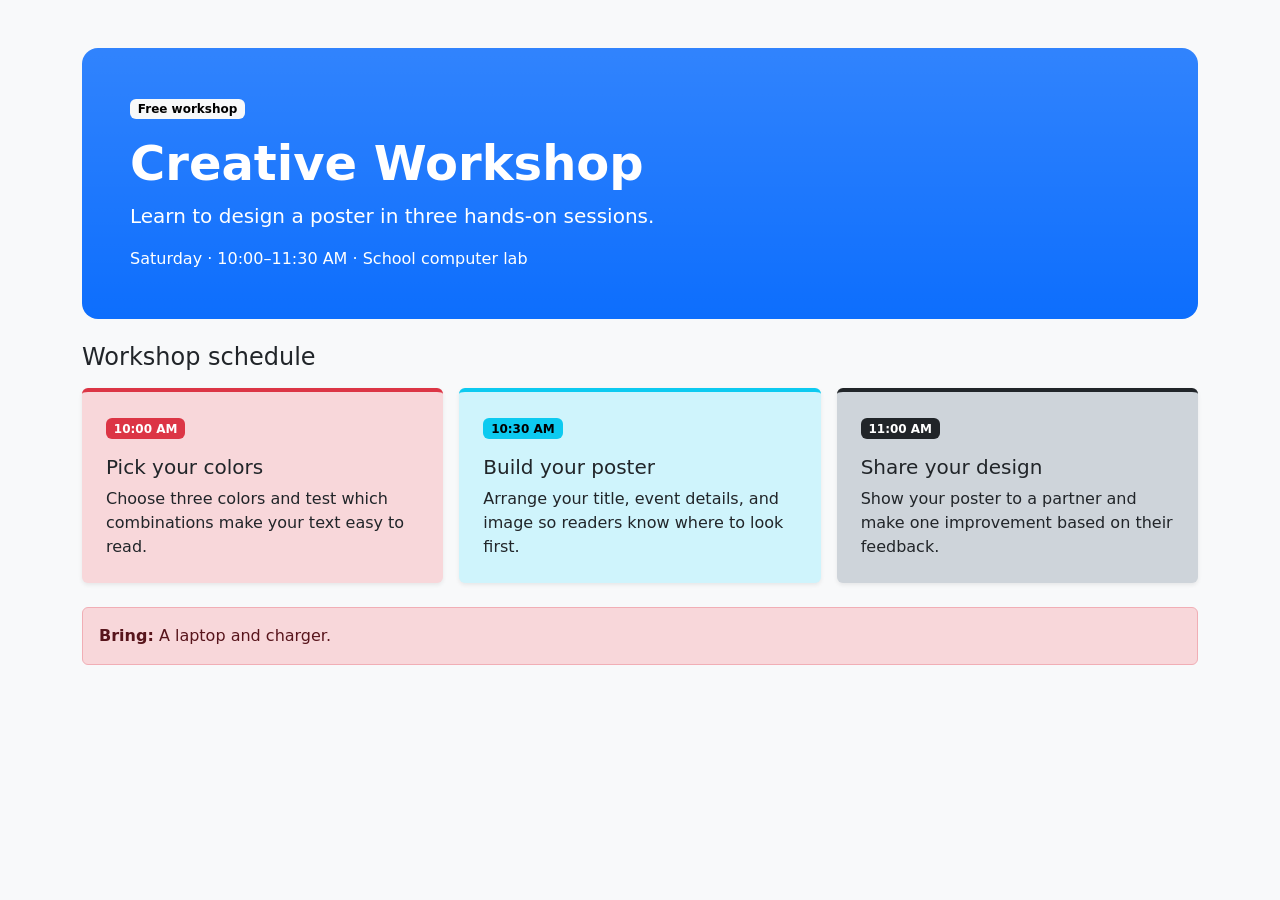
<file: creative.html>
<!doctype html>
<html lang="en">
<head>
  <meta charset="utf-8">
  <meta name="viewport" content="width=device-width, initial-scale=1">
  <title>Creative Workshop Schedule</title>
  <link rel="stylesheet"
        href="https://cdn.jsdelivr.net/npm/bootstrap@5.3.3/dist/css/bootstrap.min.css">
</head>
<body class="bg-body-tertiary">
  <main class="container py-4 py-md-5">
    <header class="rounded-4 bg-primary bg-gradient p-4 p-md-5 text-white mb-4">
      <span class="badge text-bg-light mb-3">Free workshop</span>
      <h1 class="display-5 fw-bold">Creative Workshop</h1>
      <p class="lead mb-3">Learn to design a poster in three hands-on sessions.</p>
      <p class="mb-0">Saturday · 10:00–11:30 AM · School computer lab</p>
    </header>

    <section aria-labelledby="schedule-heading">
      <h2 id="schedule-heading" class="h4 mb-3">Workshop schedule</h2>

      <div class="row row-cols-1 row-cols-md-2 row-cols-lg-3 g-3">
        <div class="col">
          <article class="card h-100 border-0 border-top border-4 border-danger bg-danger-subtle shadow-sm">
            <div class="card-body p-4">
              <span class="badge text-bg-danger mb-3">10:00 AM</span>
              <h3 class="h5">Pick your colors</h3>
              <p class="mb-0">Choose three colors and test which combinations make your text easy to read.</p>
            </div>
          </article>
        </div>

        <div class="col">
          <article class="card h-100 border-0 border-top border-4 border-info bg-info-subtle shadow-sm">
            <div class="card-body p-4">
              <span class="badge text-bg-info mb-3">10:30 AM</span>
              <h3 class="h5">Build your poster</h3>
              <p class="mb-0">Arrange your title, event details, and image so readers know where to look first.</p>
            </div>
          </article>
        </div>

        <div class="col">
          <article class="card h-100 border-0 border-top border-4 border-dark bg-dark-subtle shadow-sm">
            <div class="card-body p-4">
              <span class="badge text-bg-dark mb-3">11:00 AM</span>
              <h3 class="h5">Share your design</h3>
              <p class="mb-0">Show your poster to a partner and make one improvement based on their feedback.</p>
            </div>
          </article>
        </div>
      </div>
    </section>

    <div class="alert alert-danger mt-4 mb-0">
      <strong>Bring:</strong> A laptop and charger.
    </div>
  </main>
</body>
</html>
</file>
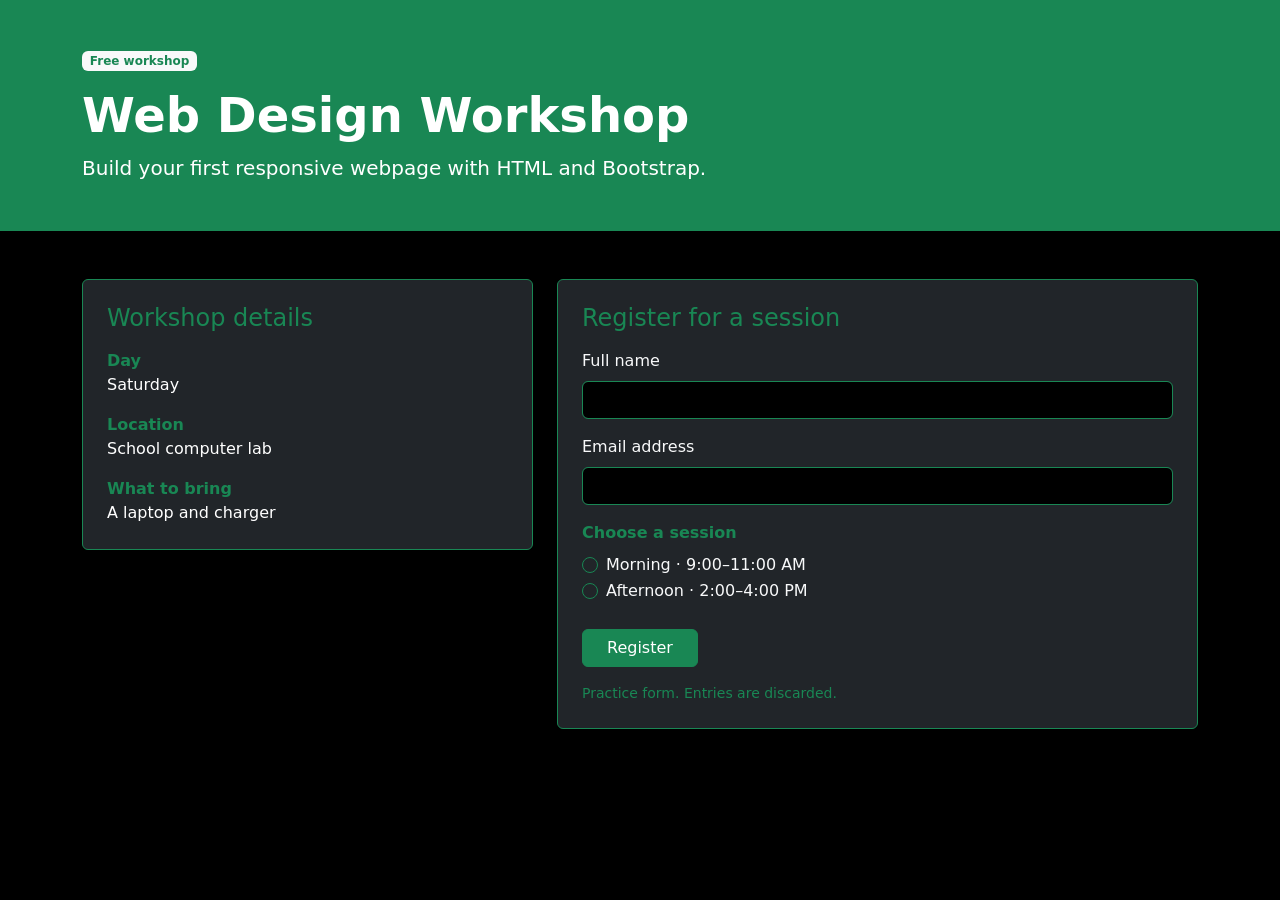
<file: workshop.html>
<!doctype html>
<html lang="en">
<head>
  <meta charset="utf-8">
  <meta name="viewport" content="width=device-width, initial-scale=1">
  <title>Web Design Workshop</title>
  <link rel="stylesheet" href="https://cdn.jsdelivr.net/npm/bootstrap@5.3.3/dist/css/bootstrap.min.css">
</head>
<body class="bg-black text-light">
  <header class="bg-success text-white">
    <div class="container py-5">
      <span class="badge text-bg-light text-success mb-3">Free workshop</span>
      <h1 class="display-5 fw-bold">Web Design Workshop</h1>
      <p class="lead mb-0">Build your first responsive webpage with HTML and Bootstrap.</p>
    </div>
  </header>

  <main class="container py-4 py-md-5">
    <div class="row g-4">
      <section class="col-12 col-md-5" aria-labelledby="details-heading">
        <div class="card shadow-sm bg-dark text-white border-success">
          <div class="card-body p-4">
            <h2 id="details-heading" class="h4 mb-3 text-success">Workshop details</h2>
            <dl class="mb-0">
              <dt class="text-success">Day</dt>
              <dd class="mb-3">Saturday</dd>
              <dt class="text-success">Location</dt>
              <dd class="mb-3">School computer lab</dd>
              <dt class="text-success">What to bring</dt>
              <dd class="mb-0">A laptop and charger</dd>
            </dl>
          </div>
        </div>
      </section>

      <section class="col-12 col-md-7" aria-labelledby="register-heading">
        <div class="card shadow-sm bg-dark text-white border-success">
          <div class="card-body p-4">
            <h2 id="register-heading" class="h4 mb-3 text-success">Register for a session</h2>
            <form action="#register-heading" aria-describedby="demo-note">
              <div class="mb-3">
                <label for="full-name" class="form-label text-light">Full name</label>
                <input id="full-name" class="form-control bg-black text-light border-success" type="text" autocomplete="name" required>
              </div>

              <div class="mb-3">
                <label for="email" class="form-label text-light">Email address</label>
                <input id="email" class="form-control bg-black text-light border-success" type="email" autocomplete="email" required>
              </div>

              <fieldset class="mb-4">
                <legend class="fs-6 fw-semibold text-success">Choose a session</legend>
                <div class="form-check">
                  <input id="morning" class="form-check-input bg-dark border-success" type="radio" name="session" value="morning" required>
                  <label for="morning" class="form-check-label text-light">Morning · 9:00–11:00 AM</label>
                </div>
                <div class="form-check">
                  <input id="afternoon" class="form-check-input bg-dark border-success" type="radio" name="session" value="afternoon" required>
                  <label for="afternoon" class="form-check-label text-light">Afternoon · 2:00–4:00 PM</label>
                </div>
              </fieldset>

              <div class="d-grid d-sm-block">
                <button class="btn btn-success px-4" type="submit">Register</button>
              </div>
              <p id="demo-note" class="form-text text-success mt-3 mb-0">Practice form. Entries are discarded.</p>
            </form>
          </div>
        </div>
      </section>
    </div>
  </main>
</body>
</html>
</file>
